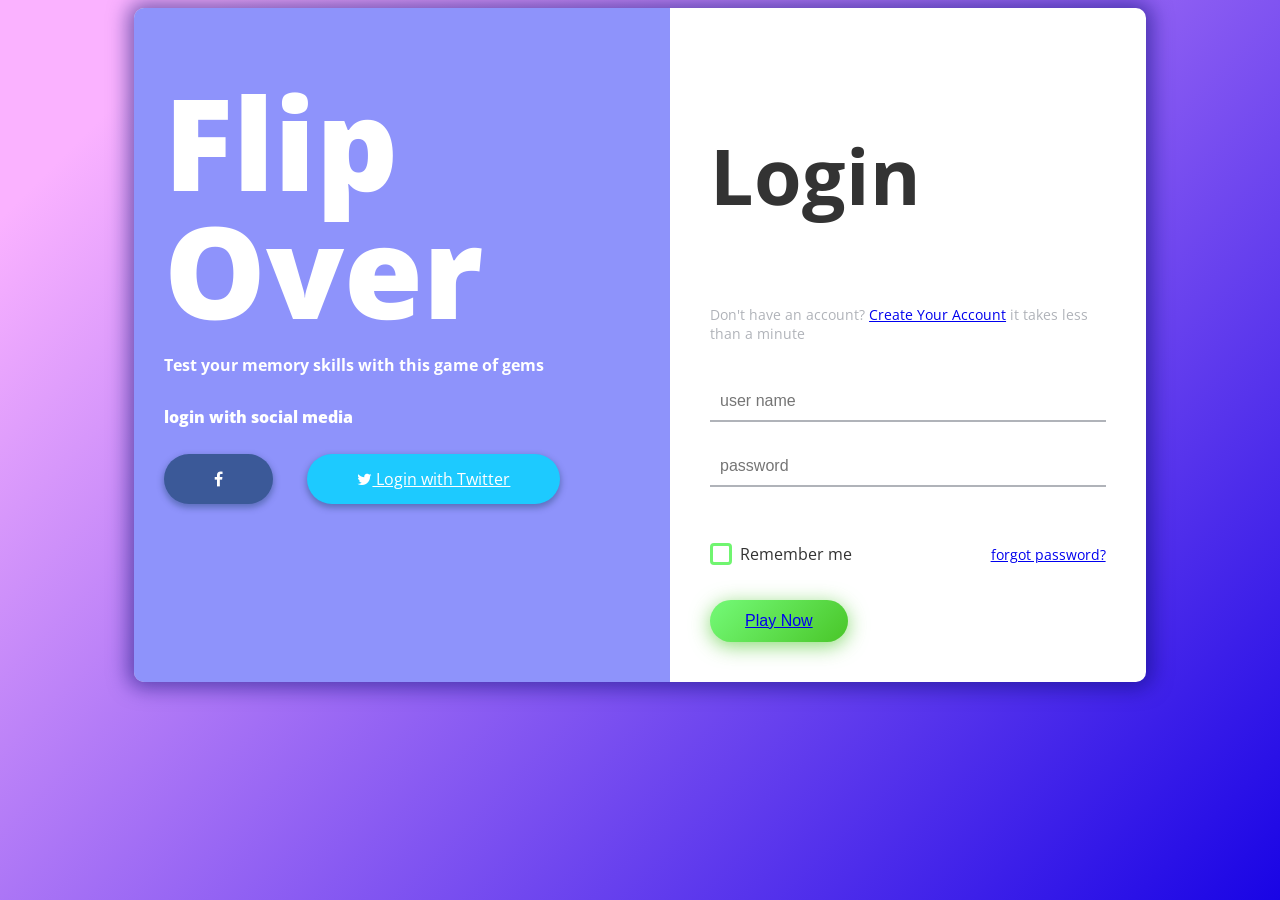
<file: index.html>
<!DOCTYPE html>
<html lang="en">

<head>
	<meta charset="UTF-8">
	<title>Flip Over</title>
	<link href="https://fonts.googleapis.com/css?family=Open+Sans" rel="stylesheet">


	<link href="https://maxcdn.bootstrapcdn.com/font-awesome/4.7.0/css/font-awesome.min.css" rel="stylesheet"
		integrity="sha384-wvfXpqpZZVQGK6TAh5PVlGOfQNHSoD2xbE+QkPxCAFlNEevoEH3Sl0sibVcOQVnN" crossorigin="anonymous">
	<link rel="stylesheet" href="./style.css">

</head>

<body>
	<div class="box-form">
		<div class="left">
			<div class="overlay">
				<h1>Flip Over</h1>
				<p><b>Test your memory skills with this game of gems</b> </p>
				<span>
					<p>login with social media</p>
					<a href="https://www.facebook.com"><i class="fa fa-facebook" aria-hidden="true"></i></a>
					<a href="https://twitter.com/?lang=en-in"><i class="fa fa-twitter" aria-hidden="true"></i> Login with Twitter</a>
				</span>
			</div>
		</div>

		<div class="right">
			<h5>Login</h5>
			<p>Don't have an account? <a href="signup.html">Create Your Account</a> it takes less than a minute</p>
			<div class="inputs">
				<input type="text" placeholder="user name">
				<br>
				<input type="password" placeholder="password">
			</div>

			<br><br>

			<div class="remember-me--forget-password">
				<label>
					<input type="checkbox" name="item" unchecked />
					<span class="text-checkbox">Remember me</span>
				</label>
				<p><a href="signup.html">forgot password?</a></p>
			</div>

			<br>
			<button ><a href="GAME.html">Play Now</a></button>
		</div>

	</div>

</body>

</html>
</file>
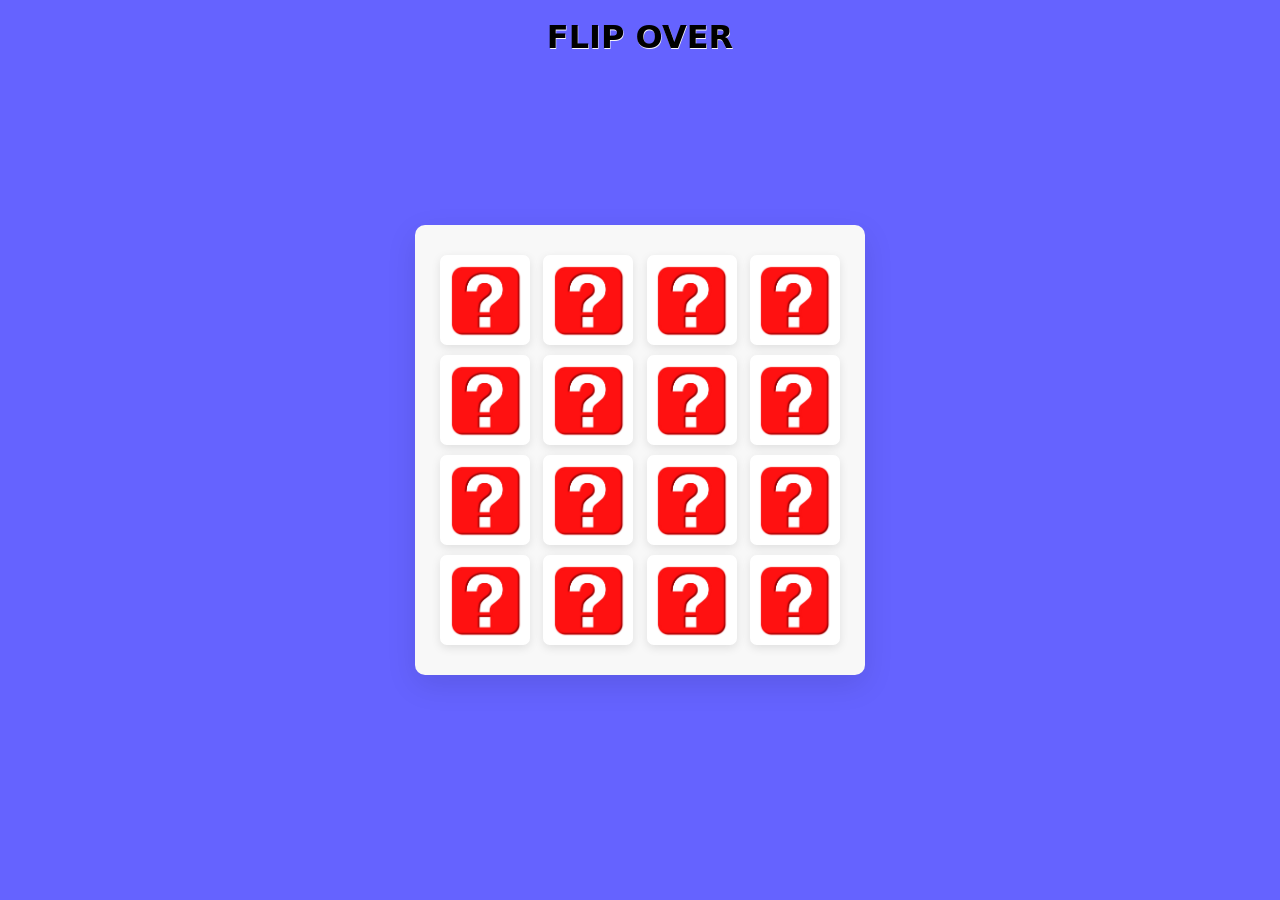
<file: GAME.html>
<!DOCTYPE html>
<html lang="en" dir="ltr">
  <head>
    <meta charset="utf-8">  
    <title>FLIP OVER</title>
    <link rel="stylesheet" href="game_style.css">
    <meta name="viewport" content="width=device-width, initial-scale=1.0">
  </head>
  <body>
    <h1>FLIP OVER</h1>
    <div class="wrapper">
      <ul class="cards">
        <li class="card">
          <div class="view front-view">
            <img src="images/ques3.jpg" alt="icon">
          </div>
          <div class="view back-view">
            <img src="images/img-1.png" alt="card-img">
          </div>
        </li>
        <li class="card">
          <div class="view front-view">
            <img src="images/ques3.jpg" alt="icon">
          </div>
          <div class="view back-view">
            <img src="images/img-6.png" alt="card-img">
          </div>
        </li>
        <li class="card">
          <div class="view front-view">
            <img src="images/ques3.jpg" alt="icon">
          </div>
          <div class="view back-view">
            <img src="images/img-3.png" alt="card-img">
          </div>
        </li>
        <li class="card">
          <div class="view front-view">
            <img src="images/ques3.jpg" alt="icon">
          </div>
          <div class="view back-view">
            <img src="images/img-2.png" alt="card-img">
          </div>
        </li>
        <li class="card">
          <div class="view front-view">
            <img src="images/ques3.jpg" alt="icon">
          </div>
          <div class="view back-view">
            <img src="images/img-1.png" alt="card-img">
          </div>
        </li>
        <li class="card">
          <div class="view front-view">
            <img src="images/ques3.jpg" alt="icon">
          </div>
          <div class="view back-view">
            <img src="images/img-5.png" alt="card-img">
          </div>
        </li>
        <li class="card">
          <div class="view front-view">
            <img src="images/ques3.jpg" alt="icon">
          </div>
          <div class="view back-view">
            <img src="images/img-2.png" alt="card-img">
          </div>
        </li>
        <li class="card">
          <div class="view front-view">
            <img src="images/ques3.jpg" alt="icon">
          </div>
          <div class="view back-view">
            <img src="images/img-6.png" alt="card-img">
          </div>
        </li>
        <li class="card">
          <div class="view front-view">
            <img src="images/ques3.jpg" alt="icon">
          </div>
          <div class="view back-view">
            <img src="images/img-3.png" alt="card-img">
          </div>
        </li>
        <li class="card">
          <div class="view front-view">
            <img src="images/ques3.jpg" alt="icon">
          </div>
          <div class="view back-view">
            <img src="images/img-4.png" alt="card-img">
          </div>
        </li>
        <li class="card">
          <div class="view front-view">
            <img src="images/ques3.jpg" alt="icon">
          </div>
          <div class="view back-view">
            <img src="images/img-5.png" alt="card-img">
          </div>
        </li>
        <li class="card">
          <div class="view front-view">
            <img src="images/ques3.jpg" alt="icon">
          </div>
          <div class="view back-view">
            <img src="images/img-4.png" alt="card-img">
          </div>
        </li>
        <li class="card">
          <div class="view front-view">
            <img src="images/ques3.jpg" alt="icon">
          </div>
          <div class="view back-view">
            <img src="images/img-4.png" alt="card-img">
          </div>
        </li>
        <li class="card">
          <div class="view front-view">
            <img src="images/ques3.jpg" alt="icon">
          </div>
          <div class="view back-view">
            <img src="images/img-4.png" alt="card-img">
          </div>
        </li>
        <li class="card">
          <div class="view front-view">
            <img src="images/ques3.jpg" alt="icon">
          </div>
          <div class="view back-view">
            <img src="images/img-4.png" alt="card-img">
          </div>
        </li>
        <li class="card">
          <div class="view front-view">
            <img src="images/ques3.jpg" alt="icon">
          </div>
          <div class="view back-view">
            <img src="images/img-4.png" alt="card-img">
          </div>
        </li>
      </ul>
    </div>
    <script src="script.js"></script>

  </body>
</html>
</file>
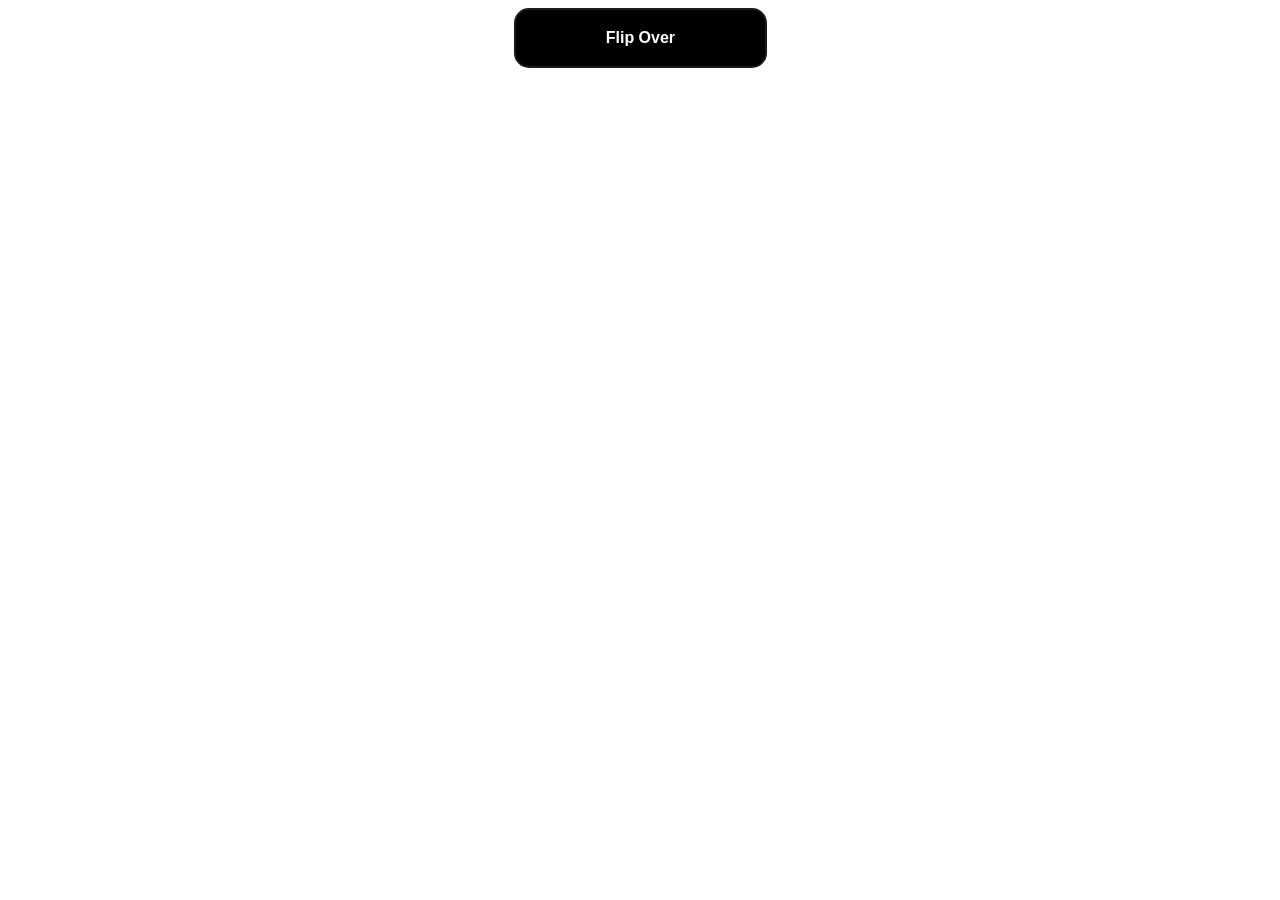
<file: home_page.html>
<!DOCTYPE html>
<html lang="en">
<head>
    <meta charset="UTF-8">
    <meta http-equiv="X-UA-Compatible" content="IE=edge">
    <meta name="viewport" content="width=device-width, initial-scale=1.0">
    <title>Flip Over</title>
    <style>
        body{
            background-image: url(https://wallpapercave.com/wp/wp2297052.jpg);
            background-size: cover;
        }
        .button-27 {
  appearance: none;
  background-color: #000000;
  border: 2px solid #1A1A1A;
  border-radius: 15px;
  box-sizing: border-box;
  color: #FFFFFF;
  cursor: pointer;
  display: inline-block;
  font-family: Robert,-apple-system,BlinkMacSystemFont,"Segoe UI",Helvetica,Arial,sans-serif,"Apple Color Emoji","Segoe UI Emoji","Segoe UI Symbol";
  font-size: 16px;
  font-weight: 600;
  line-height: normal;
  margin: 0;
  min-height: 60px;
  min-width: 0;
  outline: none;
  padding: 16px 24px;
  text-align: center;
  text-decoration: none;
  transition: all 300ms cubic-bezier(.23, 1, 0.32, 1);
  user-select: none;
  -webkit-user-select: none;
  touch-action: manipulation;
  width: 20%;
  will-change: transform;
            
            
}

.button-27:disabled {
  pointer-events: none;
}

.button-27:hover {
  box-shadow: rgba(0, 0, 0, 0.25) 0 8px 15px;
  transform: translateY(-2px);
}

.button-27:active {
  box-shadow: none;
  transform: translateY(0);
}
    </style>
</head>
<body>
   <div align="center">
    <button class="button-27" role="button" align="center" >Flip Over </button>

   </div>
    
   


</body>
</html>
</file>
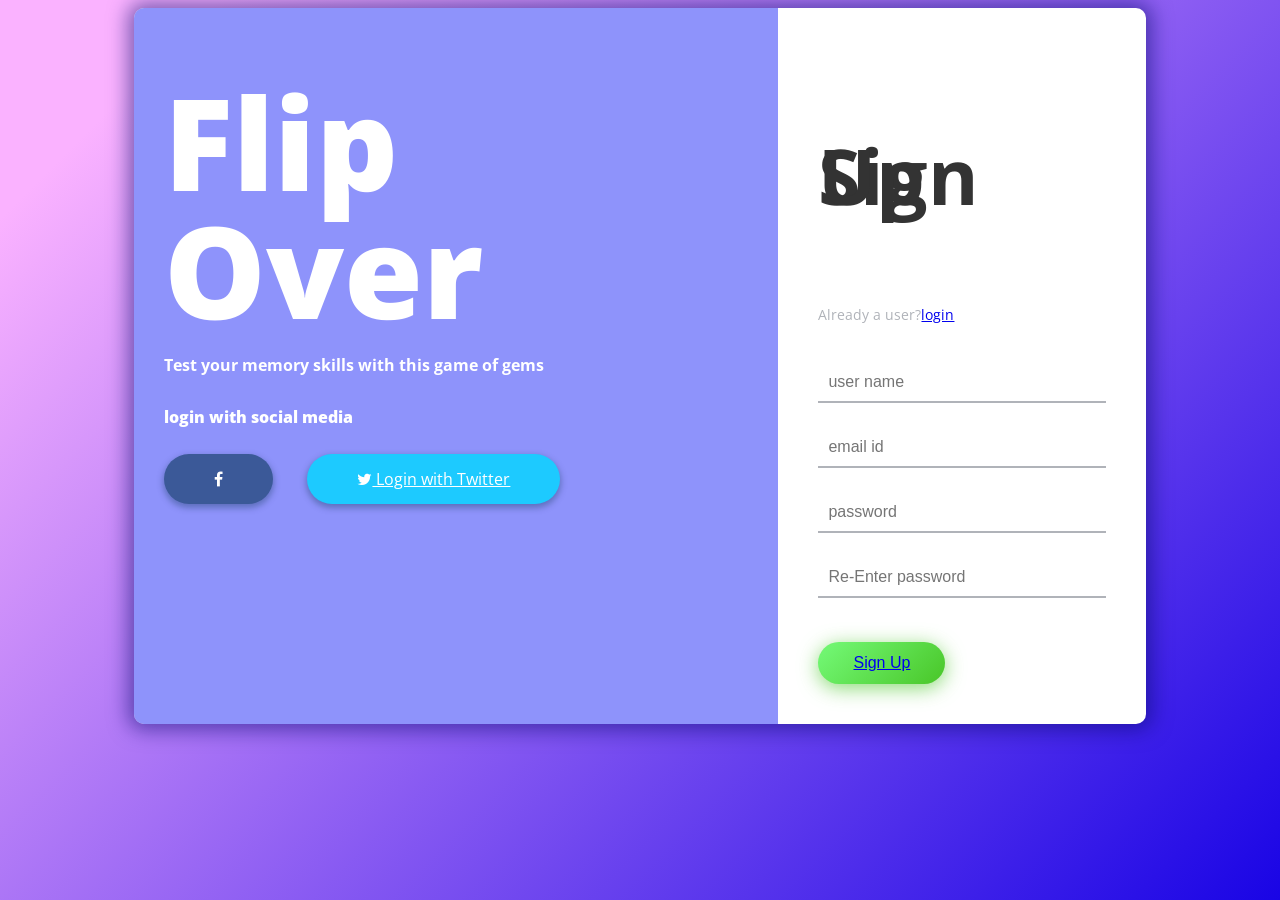
<file: signup.html>
<!DOCTYPE html>
<html lang="en">
  <head>
    
    <meta charset="UTF-8" />
    <title>Flip Over</title>
    <link
      href="https://fonts.googleapis.com/css?family=Open+Sans"
      rel="stylesheet"
    />

    <link
      href="https://maxcdn.bootstrapcdn.com/font-awesome/4.7.0/css/font-awesome.min.css"
      rel="stylesheet"
      integrity="sha384-wvfXpqpZZVQGK6TAh5PVlGOfQNHSoD2xbE+QkPxCAFlNEevoEH3Sl0sibVcOQVnN"
      crossorigin="anonymous"
    />
    <link rel="stylesheet" href="./style.css" />

  </head>

  <body>
    <div class="box-form">
      <div class="left">
        <div class="overlay">
          <h1>Flip Over</h1>
          <p><b>Test your memory skills with this game of gems</b></p>
          <span>
            <p>login with social media</p>
            <a href="https://www.facebook.com"
              ><i class="fa fa-facebook" aria-hidden="true"></i
            ></a>
            <a href="https://twitter.com/?lang=en-in"
              ><i class="fa fa-twitter" aria-hidden="true"></i> Login with
              Twitter</a
            >
          </span>
        </div>
      </div>

      <div class="right">
        <h5>Sign Up</h5>
        <p>Already a user?<a href="index.html">login</a></p>
        <div class="inputs">
          <input type="text" placeholder="user name" />
          <br />
          <input type="email" name="" id="" placeholder="email id" />
          <br />
          <input type="password" placeholder="password" />
          <br />
          <input type="password" placeholder="Re-Enter password" />
          <br />
        </div>

        <br /><br />
        <button><a href="index.html">Sign Up</a></button>
      </div>
    </div>
  </body>
</html>
</file>
<file: style.css>
body {
  background-image: linear-gradient(135deg, #FAB2FF 10%, #1904E5 100%);
  background-size: cover;
  background-repeat: no-repeat;
  background-attachment: fixed;
  font-family: "Open Sans", sans-serif;
  color: #333333;
}

.box-form {
  margin: 0 auto;
  width: 80%;
  background: #FFFFFF;
  border-radius: 10px;
  overflow: hidden;
  display: flex;
  flex: 1 1 100%;
  align-items: stretch;
  justify-content: space-between;
  box-shadow: 0 0 20px 6px #090b6f85;
}

@media (max-width: 980px) {
  .box-form {
    flex-flow: wrap;
    text-align: center;
    align-content: center;
    align-items: center;
  }
}
.box-form div {
  height: auto;
}
.box-form .left {
  color: #FFFFFF;
  background-size: cover;
  background-repeat: no-repeat;
  background-image: url("https://wallpapercave.com/wp/wp2297052.jpg");
  overflow: hidden;
}
.box-form .left .overlay {
  padding: 30px;
  width: 100%;
  height: 100%;
  background: #5961f9ad;
  overflow: hidden;
  box-sizing: border-box;
}
.box-form .left .overlay h1 {
  font-size: 10vmax;
  line-height: 1;
  font-weight: 900;
  margin-top: 40px;
  margin-bottom: 20px;
}
.box-form .left .overlay span p {
  margin-top: 30px;
  font-weight: 900;
}
.box-form .left .overlay span a {
  background: #3b5998;
  color: #FFFFFF;
  margin-top: 10px;
  padding: 14px 50px;
  border-radius: 100px;
  display: inline-block;
  box-shadow: 0 3px 6px 1px #042d4657;
}
.box-form .left .overlay span a:last-child {
  background: #1dcaff;
  margin-left: 30px;
}
.box-form .right {
  padding: 40px;
  overflow: hidden;
}
@media (max-width: 980px) {
  .box-form .right {
    width: 100%;
  }
}
.box-form .right h5 {
  font-size: 6vmax;
  line-height: 0;
}
.box-form .right p {
  font-size: 14px;
  color: #B0B3B9;
}
.box-form .right .inputs {
  overflow: hidden;
}
.box-form .right input {
  width: 100%;
  padding: 10px;
  margin-top: 25px;
  font-size: 16px;
  border: none;
  outline: none;
  border-bottom: 2px solid #B0B3B9;
}
.box-form .right .remember-me--forget-password {
  display: flex;
  justify-content: space-between;
  align-items: center;
}
.box-form .right .remember-me--forget-password input {
  margin: 0;
  margin-right: 7px;
  width: auto;
}
.box-form .right button {

  color: #fff;
  font-size: 16px;
  padding: 12px 35px;
  border-radius: 50px;
  display: inline-block;
  border: 0;
  outline: 0;
  box-shadow: 0px 4px 20px 0px #49c628a6;
  background-image: linear-gradient(135deg, #70F570 10%, #49C628 100%);
}

label {
  display: block;
  position: relative;
  margin-left: 30px;
}

label::before {
  content: ' \f00c';
  position: absolute;
  font-family: FontAwesome;
  background: transparent;
  border: 3px solid #70F570;
  border-radius: 4px;
  color: transparent;
  left: -30px;
  transition: all 0.2s linear;
}

label:hover::before {
  font-family: FontAwesome;
  content: ' \f00c';
  color: #fff;
  cursor: pointer;
  background: #70F570;
}

label:hover::before .text-checkbox {
  background: #70F570;
}

label span.text-checkbox {
  display: inline-block;
  height: auto;
  position: relative;
  cursor: pointer;
  transition: all 0.2s linear;
}

label input[type="checkbox"] {
  display: none;
}
</file>
<file: game_style.css>
@import url('https://fonts.googleapis.com/css2?family=Poppins:wght@400;500;600;700&display=swap');
*{
  margin: 0;
  padding: 0;
  box-sizing: border-box;
  font-family: 'Poppins', sans-serif;
  
}
body{
  display: flex;
  align-items: center;
  justify-content: center;
  min-height: 100vh;
  background: #6563FF;
}
.wrapper{
  padding: 25px;
  border-radius: 10px;
  background: #F8F8F8;
  box-shadow: 0 10px 30px rgba(0,0,0,0.1);
}
.cards, .card, .view{
  display: flex;
  align-items: center;
  justify-content: center;
}
.cards{
  height: 400px;
  width: 400px;
  flex-wrap: wrap;
  justify-content: space-between;
}
.cards .card{
  cursor: pointer;
  list-style: none;
  user-select: none;
  position: relative;
  perspective: 1000px;
  transform-style: preserve-3d;
  height: calc(100% / 4 - 10px);
  width: calc(100% / 4 - 10px);
}
.card.shake{
  animation: shake 0.35s ease-in-out;
}
@keyframes shake {
  0%, 100%{
    transform: translateX(0);
  }
  20%{
    transform: translateX(-13px);
  }
  40%{
    transform: translateX(13px);
  }
  60%{
    transform: translateX(-8px);
  }
  80%{
    transform: translateX(8px);
  }
}
.card .view{
  width: 100%;
  height: 100%;
  position: absolute;
  border-radius: 7px;
  background: #fff;
  pointer-events: none;
  backface-visibility: hidden;
  box-shadow: 0 3px 10px rgba(0,0,0,0.1);
  transition: transform 0.25s linear;
}
.card .front-view img{
  width: 75px;;
}
.card .back-view img{
  max-width: 55px;
}
.card .back-view{
  transform: rotateY(-180deg);
}
.card.flip .back-view{
  transform: rotateY(0);
}
.card.flip .front-view{
  transform: rotateX(180deg);
}

@media screen and (max-width: 700px) {
  .cards{
    height: 350px;
    width: 350px;
  }
  .card .front-view img{
    width: 17px;
  }
  .card .back-view img{
    max-width: 40px;
  }
}

@media screen and (max-width: 530px) {
  .cards{
    height: 300px;
    width: 300px;
  }
  .card .front-view img{
    width: 15px;
  }
  .card .back-view img{
    max-width: 35px;
  }
}
h1{
  align-items: center;
  font:bolder;
  color:black;
  font-family:system-ui, -apple-system, BlinkMacSystemFont, 'Segoe UI', Roboto, Oxygen, Ubuntu, Cantarell, 'Open Sans', 'Helvetica Neue', sans-serif;
  align-items: center;
  position: absolute;
  top: 2%;
  bottom: 20%;
  padding: 0%;
  size: 0ch;
  text-shadow: 0.5px 0.5px #F8F8F8;
}
//contributed by AilaDeekshith
</file>
